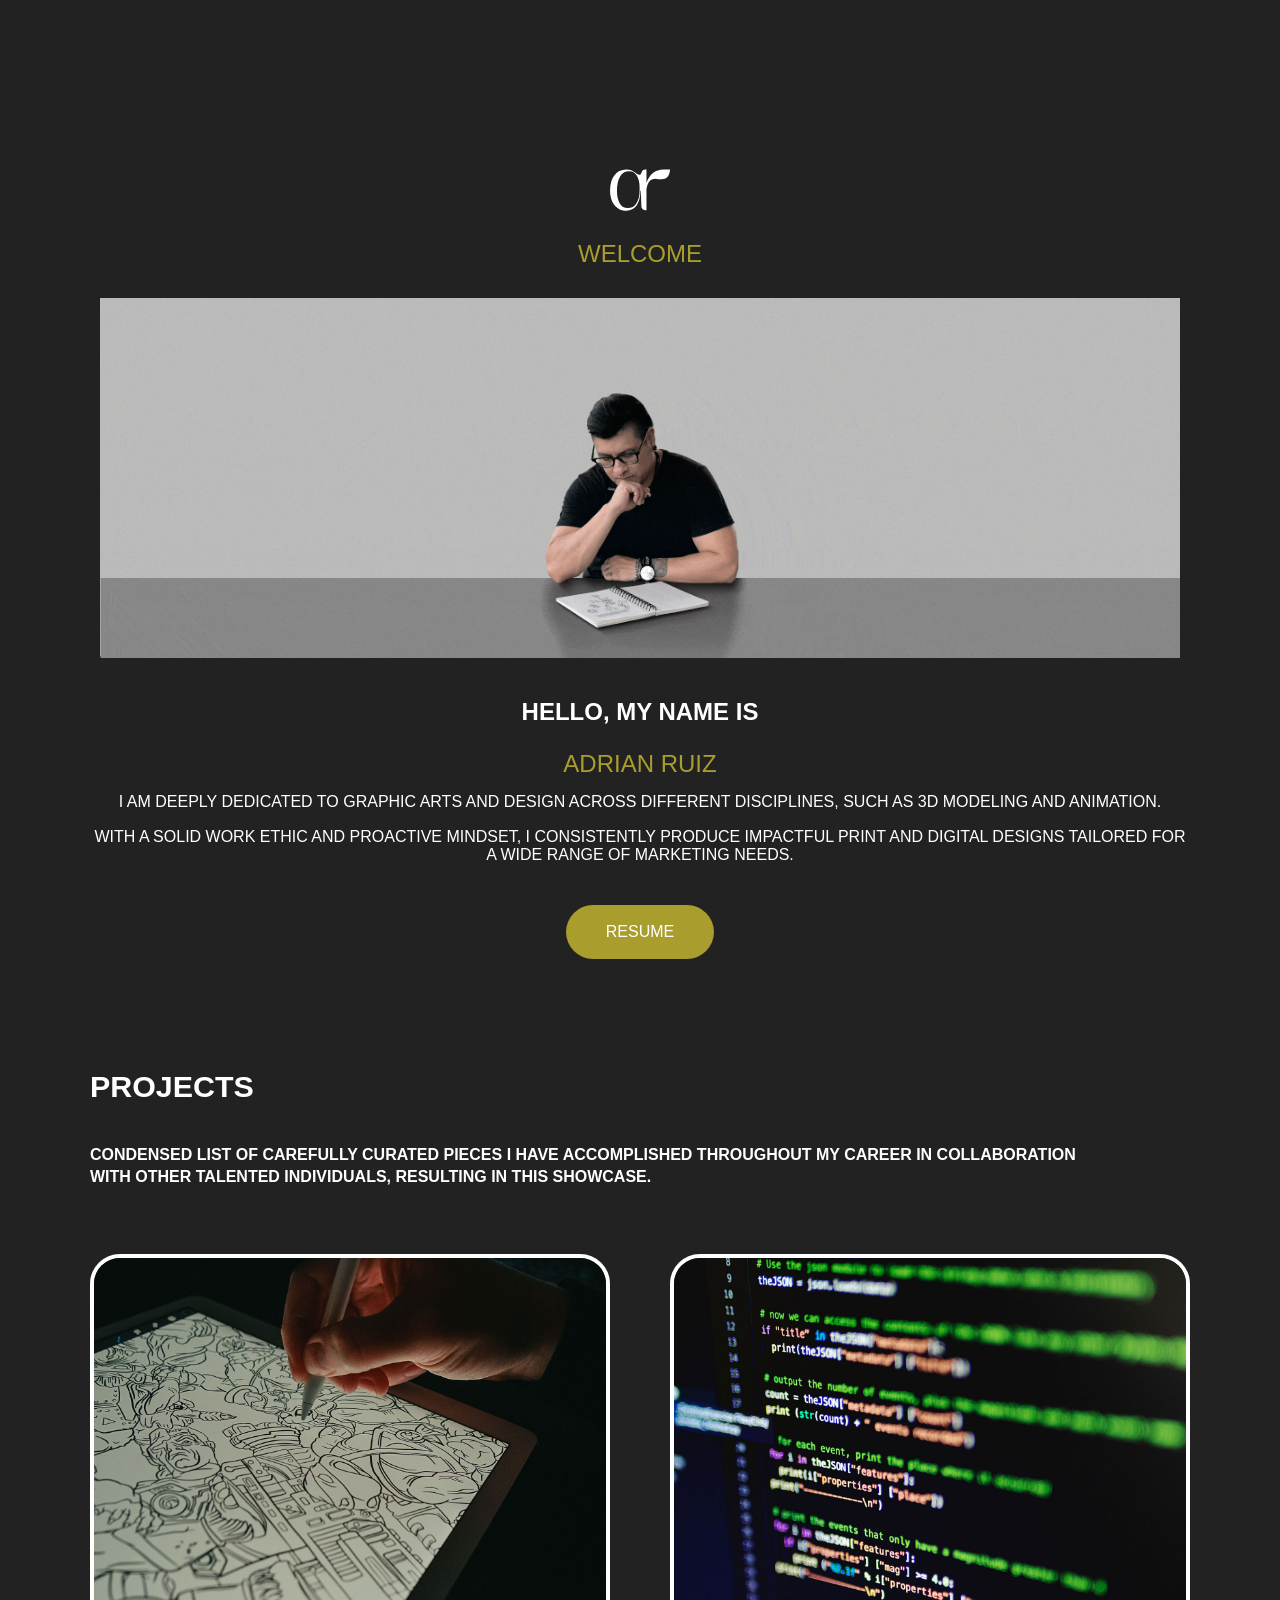
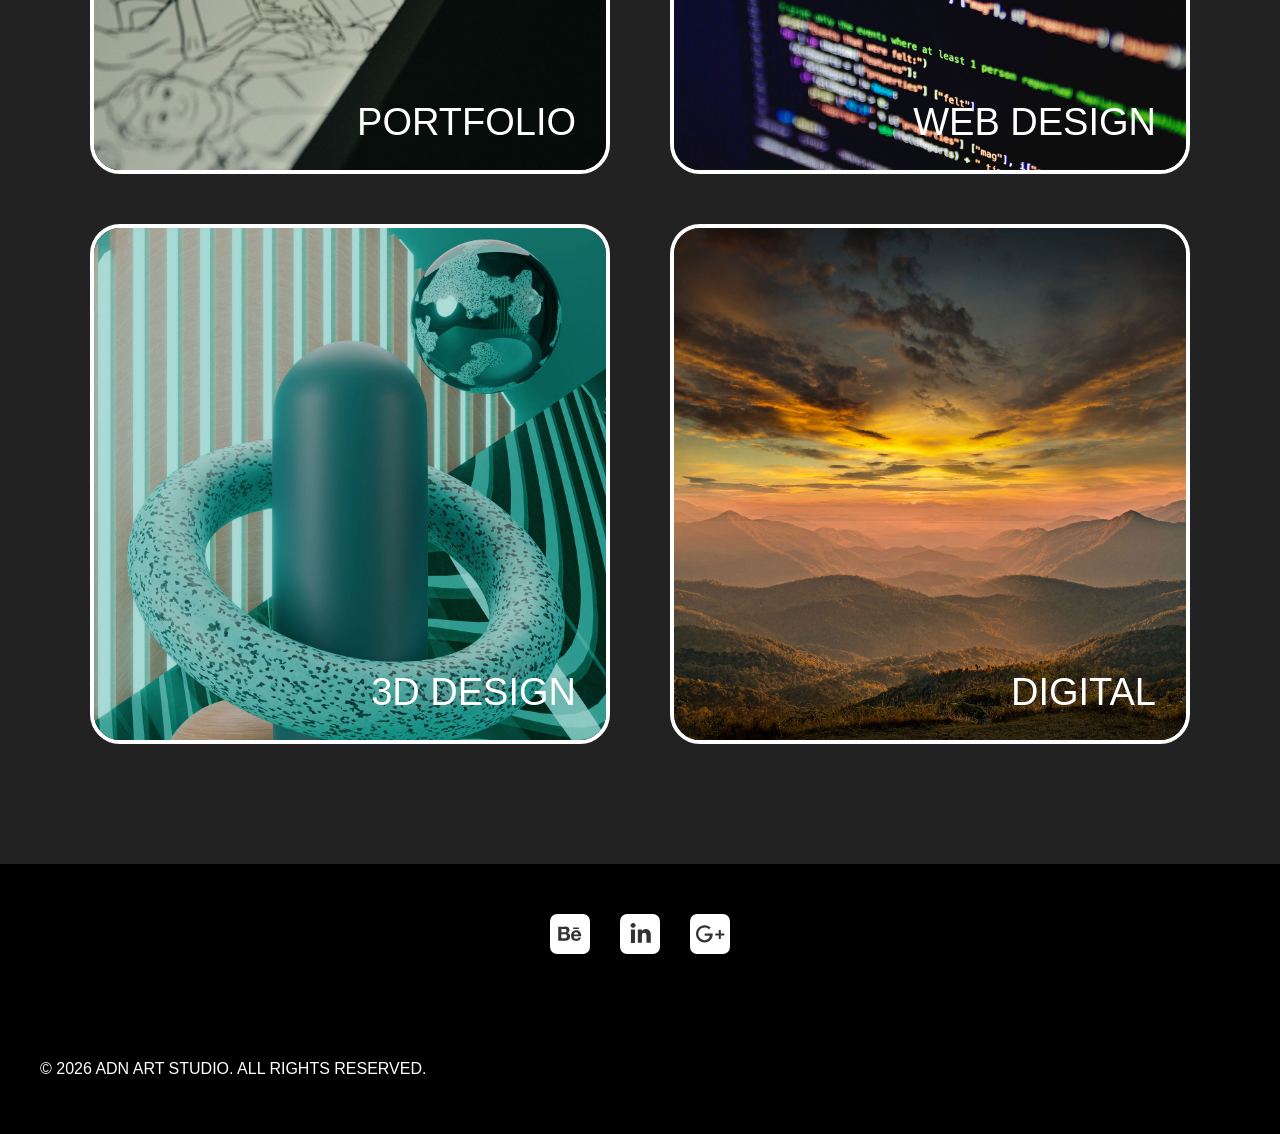
<file: index.html>
<!doctype html>
<html lang="en">
  <head>
    <meta charset="UTF-8" />

    <!-- Important for responsive/mobile design -->
    <meta name="viewport" content="width=device-width, initial-scale=1.0" />

    <title>Adrian Ruiz | Portfolio</title>

    <!-- Google Font similar to the condensed font in your design -->
    <link rel="preconnect" href="https://fonts.googleapis.com" />
    <link rel="preconnect" href="https://fonts.gstatic.com" crossorigin />
    <link
      href="https://fonts.googleapis.com/css2?family=Shanti&display=swap"
      rel="stylesheet"
    />
    <link rel="stylesheet" href="styles/normalize-fwd.css" />
    <link rel="stylesheet" href="styles/style.css" />
  </head>

  <body>
    <header>
        <!-- Add Nav for the sections ie. about, projects and contact -->
    </header>
    <main class="portfolio">
      <!-- HEADER -->
      <header class="header">
        <!-- logo -->
        <div class="logo">
          <img src="images/favicon_ar.svg" alt="ar-logo" />
        </div>

        <h1 class="page-title">Welcome</h1>
      </header>

      <!-- BANNER -->
      <div class="banner">
        <a href="main.html">
          <img
            src="images/header_lowrate.gif"
            alt="Adrian Ruiz graphic designer"
            class="banner-image"
          />
        </a>
      </div>

      <!-- INTRODUCTION -->
      <section class="intro">
        <h2>
          <p>Hello, my name is</p>
          <h1>Adrian Ruiz</h1>
        </h2>

        <p>
          I am deeply dedicated to graphic arts and design across different
          disciplines, such as 3d modeling and animation.
        </p>

        <p>
          With a solid work ethic and proactive mindset, I consistently produce
          impactful print and digital designs tailored for a wide range of
          marketing needs.
        </p>

        <!-- RESUME BUTTON -->
        <a
          href="https://www.figma.com/proto/OcaoHcoF9zqQSETJjRmB6M/Resume_AdnArt_Studio?node-id=3-357&t=wJ37YhifvtZvignE-1"
          class="resume-button"
          target="_blank"
          rel="noopener noreferrer"
        >
          Resume
        </a>
      </section>

      <!-- PROJECTS-->
      <section class="projects">

    <div class="projects-container">

        <h2>PROJECTS</h2>

        <p class="projects-intro">
            Condensed list of carefully curated pieces I have accomplished throughout my career in collaboration with other talented individuals, resulting in this showcase.
        </p>

        <div class="projects-grid">

            <!-- PORTFOLIO -->
            <a href="portfolio.html" class="project-card">
                <img src="images/portfolio.jpg" alt="Portfolio">
                <div class="project-overlay"></div>
                <h3>PORTFOLIO</h3>
            </a>

            <!-- WEB DESIGN -->
            <a href="webdesign.html" class="project-card">
                <img src="images/webdesign.jpg" alt="Web Design">
                <div class="project-overlay"></div>
                <h3>WEB DESIGN</h3>
            </a>

            <!-- 3D DESIGN -->
            <a href="3ddesign.html" class="project-card">
                <img src="images/3ddesign.jpg" alt="3D Design">
                <div class="project-overlay"></div>
                <h3>3D DESIGN</h3>
            </a>

            <!-- DIGITAL -->
            <a href="digital.html" class="project-card">
                <img src="images/digital.jpg" alt="Digital">
                <div class="project-overlay"></div>
                <h3>DIGITAL</h3>
            </a>

        </div>

    </div>

</section>
    </main>


    <!-- SOCIAL MEDIA -->
    <div class="social-media">
      <a
        href="https://www.behance.net/adn-art"
        target="_blank"
        aria-label="Behance"
      >
        <img
          src="images/s_m_be.svg"
          alt="Behance_link"
          class="social-media-behance"
        />
      </a>

      <a
        href="https://www.linkedin.com/in/adrian-art"
        target="_blank"
        aria-label="LinkedIn"
      >
        <img
          src="images/s_m_in.svg"
          alt="LinkedIn_link"
          class="social-media-linkedIn"
        />
      </a>

      <a
        href="mailto:adrian@adnart-studio.ca"
        target="_blank"
        aria-label="direct-mail"
      >
        <img
          src="images/s_m_g.svg"
          alt="direct-mail_link"
          class="social-media-mail"
        />
      </a>
    </div>

    <footer class="footer">
    <p>© 2026 ADN Art Studio. All rights reserved.</p>
</footer>
  </body>
</html>
</file>
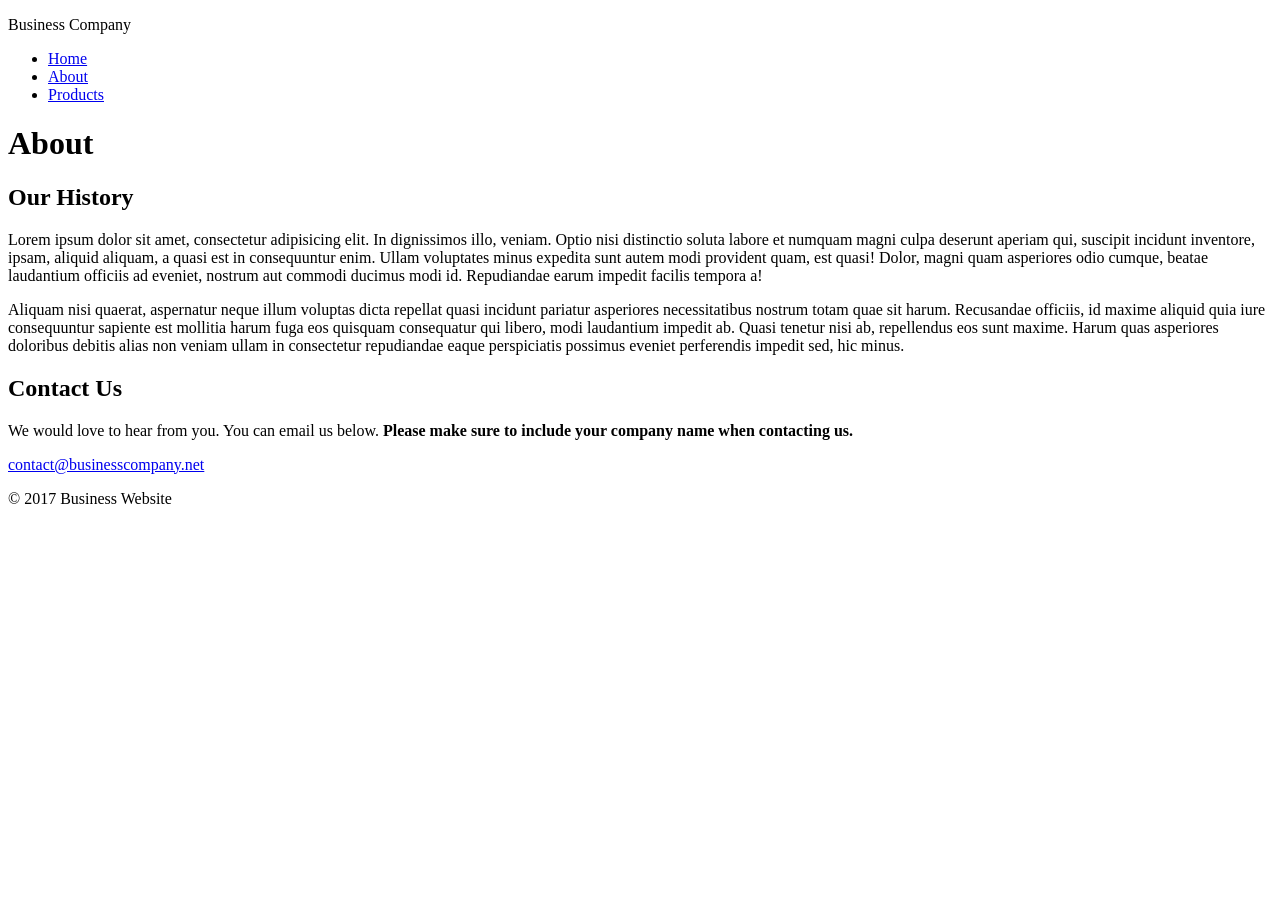
<file: about.html>
<!doctype html>
<html lang="en">
<head>
	<meta charset="utf-8">
	<title>Business Company - About</title>
</head>

<body>
	
	<header>
		<p>Business Company</p>
		<nav>
			<ul>
				<li><a href="index.html">Home</a></li>
				<li><a href="about.html">About</a></li>
				<li><a href="products.html">Products</a></li>
			</ul>
		</nav>
	</header>

	<main>
		<h1>About</h1>

		<section>

			<h2>Our History</h2>

			<p>Lorem ipsum dolor sit amet, consectetur adipisicing elit. In dignissimos illo, veniam. Optio nisi distinctio soluta labore et numquam magni culpa deserunt aperiam qui, suscipit incidunt inventore, ipsam, aliquid aliquam, a quasi est in consequuntur enim. Ullam voluptates minus expedita sunt autem modi provident quam, est quasi! Dolor, magni quam asperiores odio cumque, beatae laudantium officiis ad eveniet, nostrum aut commodi ducimus modi id. Repudiandae earum impedit facilis tempora a!</p>

			<p>Aliquam nisi quaerat, aspernatur neque illum voluptas dicta repellat quasi incidunt pariatur asperiores necessitatibus nostrum totam quae sit harum. Recusandae officiis, id maxime aliquid quia iure consequuntur sapiente est mollitia harum fuga eos quisquam consequatur qui libero, modi laudantium impedit ab. Quasi tenetur nisi ab, repellendus eos sunt maxime. Harum quas asperiores doloribus debitis alias non veniam ullam in consectetur repudiandae eaque perspiciatis possimus eveniet perferendis impedit sed, hic minus.</p>

		</section>

		<section>
			
			<h2>Contact Us</h2>

			<p>We would love to hear from you. You can email us below. <strong>Please make sure to include your company name when contacting us.</strong></p>

			<p><a href="mailto:contact@businesscompany.net">contact@businesscompany.net</a></p>
			
		
		</section>
		
	</main>

	<footer>
		<p>&copy; 2017 Business Website</p>
	</footer>

</body>
</html>
</file>
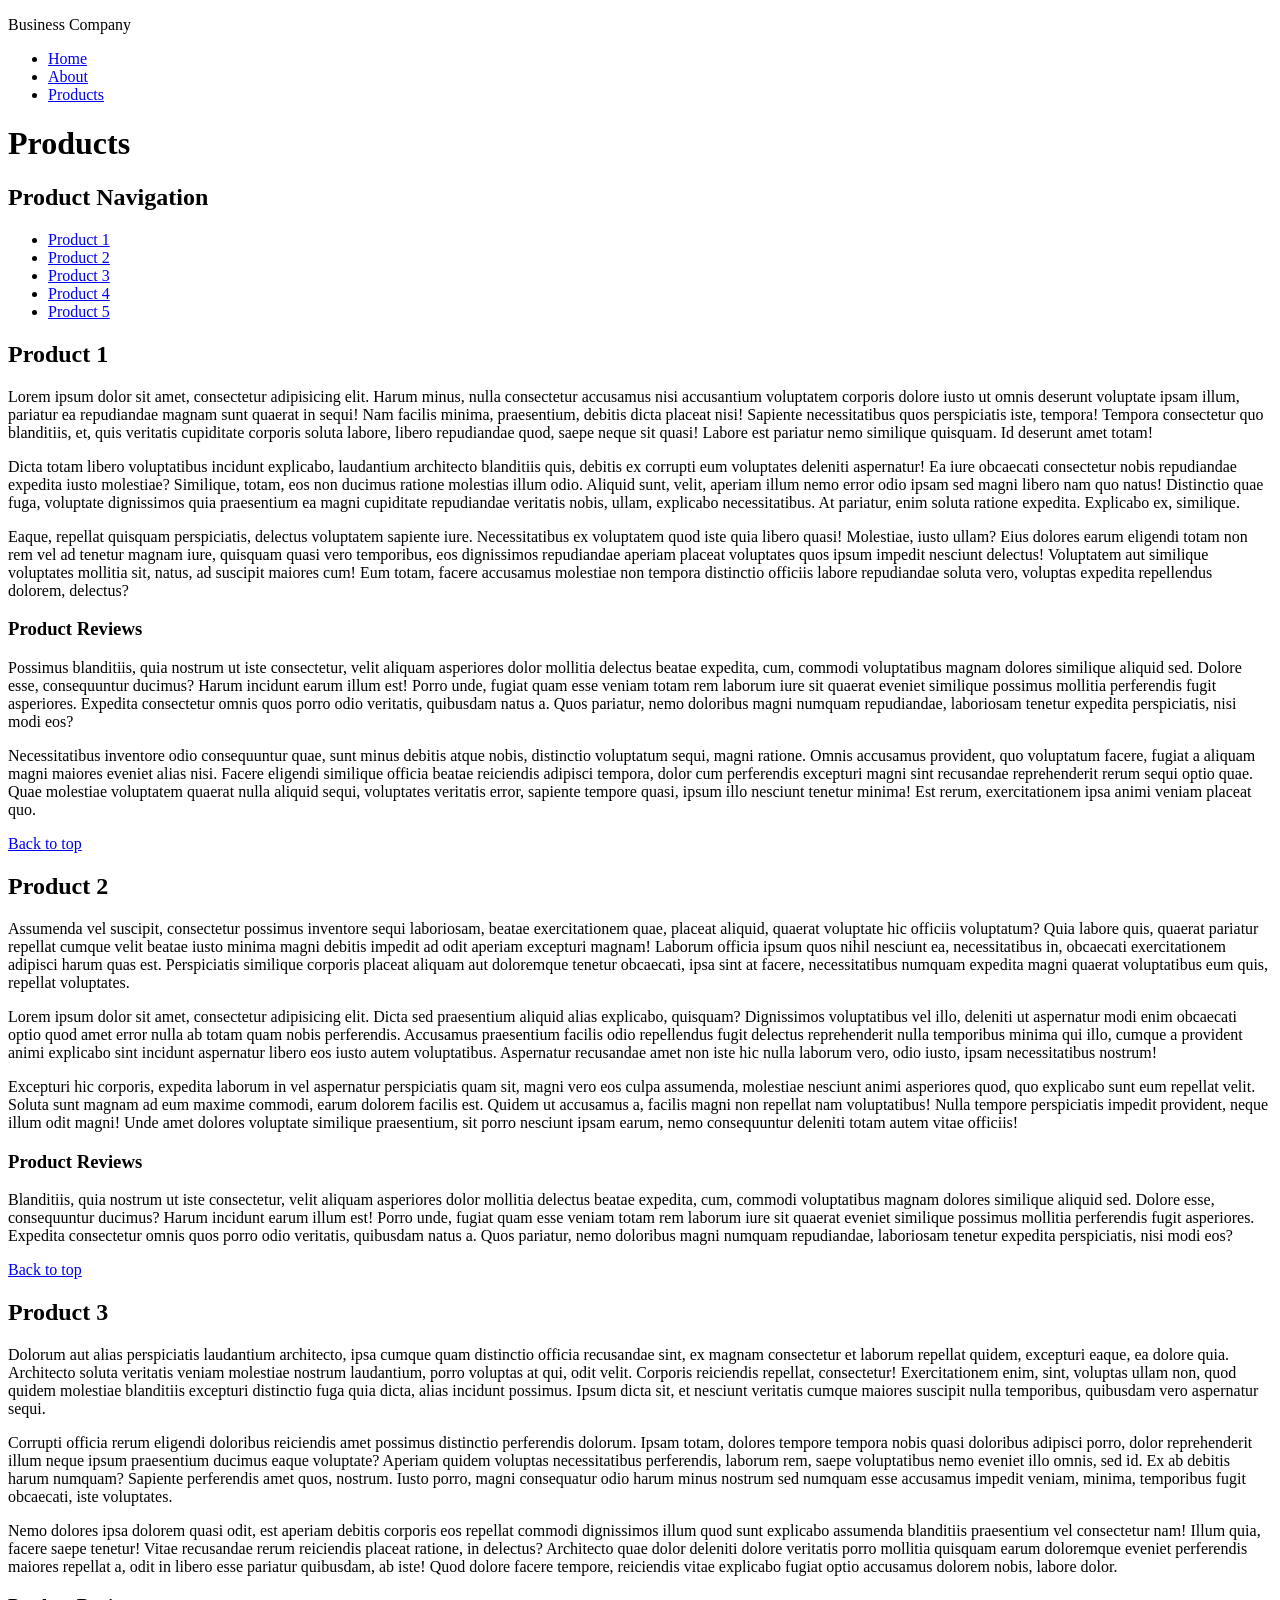
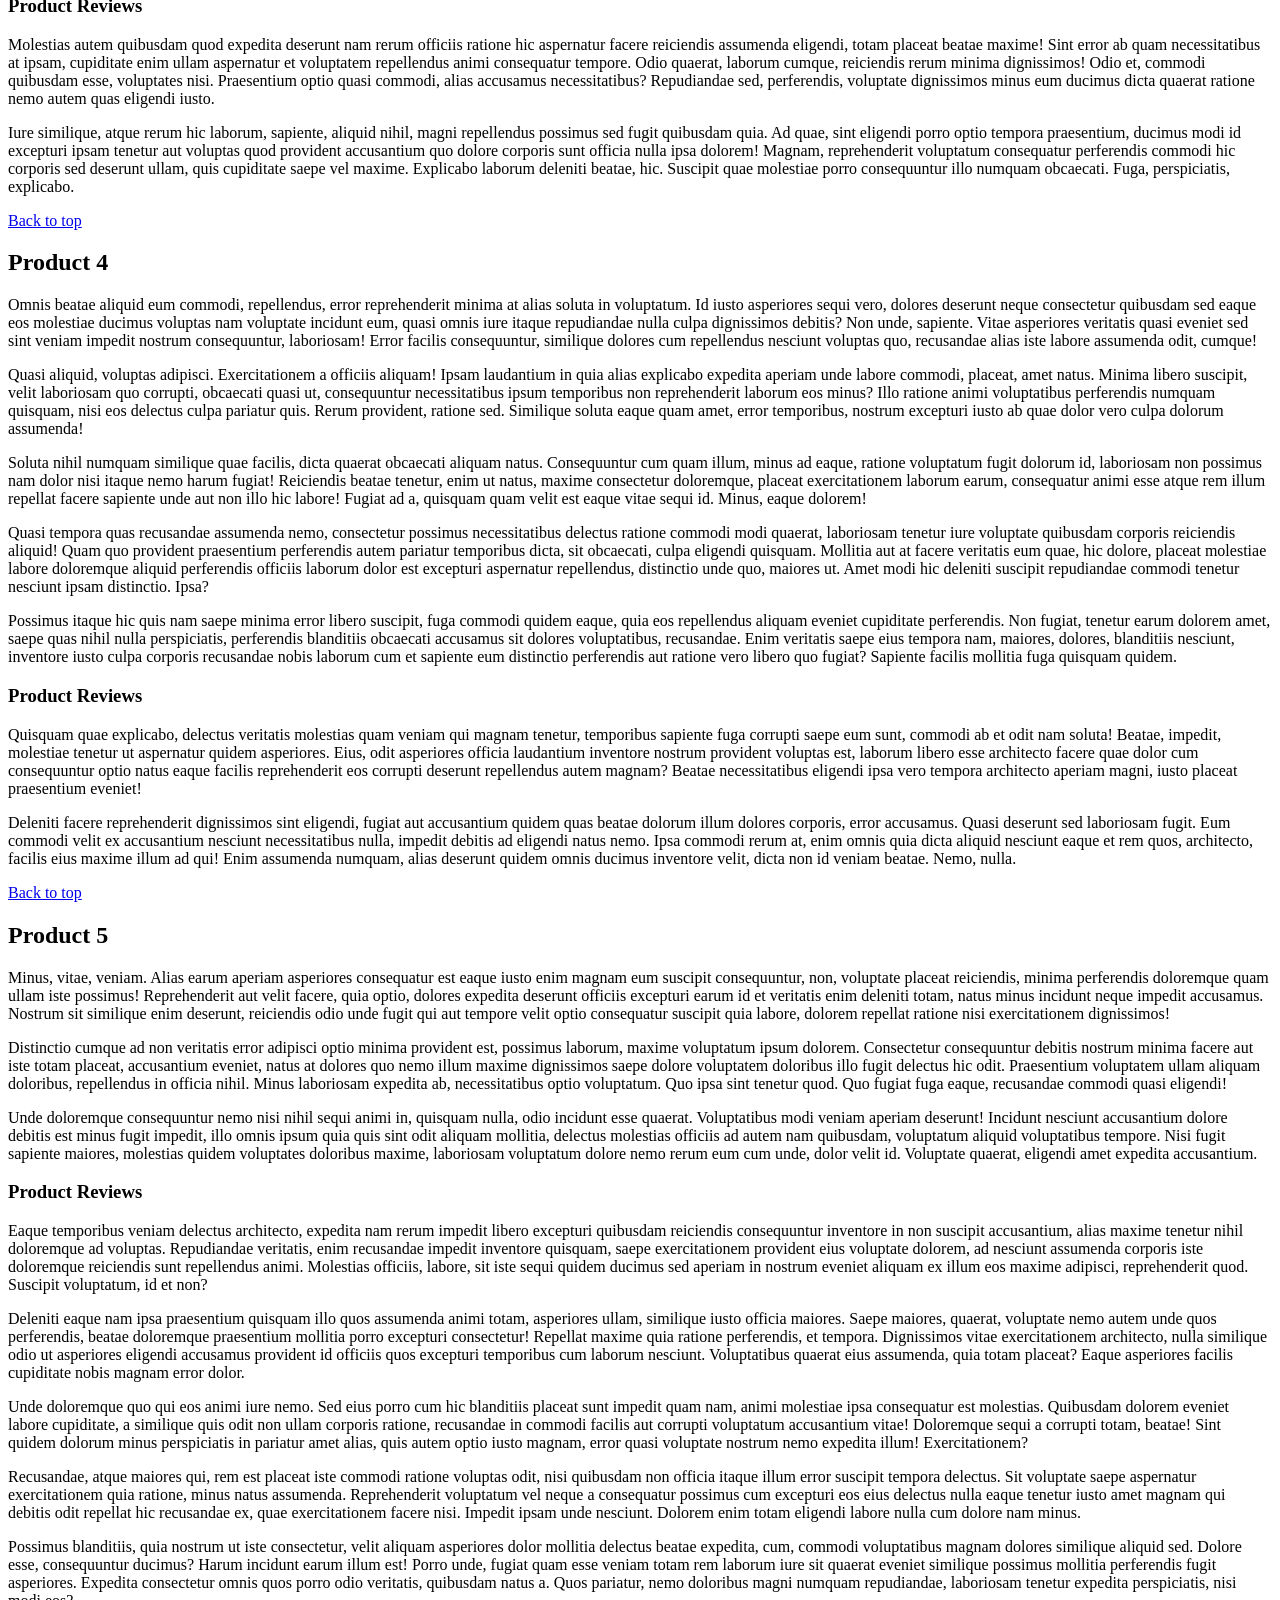
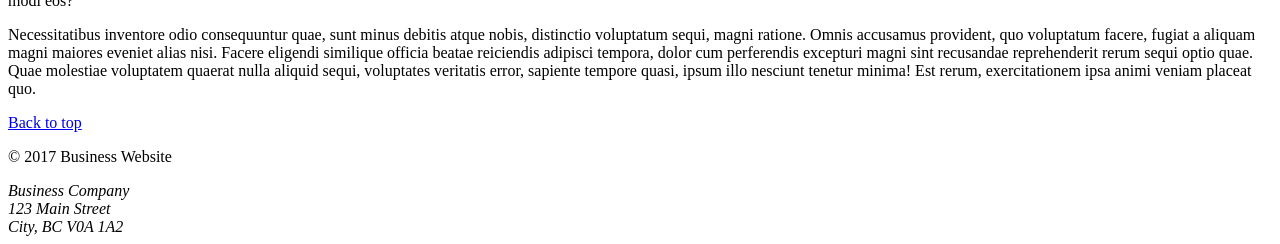
<file: products.html>
<!doctype html>
<html lang="en">
<head>
	<meta charset="utf-8">
	<title>Business Company - Products</title>
</head>

<body id="top">
	
	<header>
		<p>Business Company</p>
		<nav>
			<ul>
				<li><a href="index.html">Home</a></li>
				<li><a href="about.html">About</a></li>
				<li><a href="products.html">Products</a></li>
			</ul>
		</nav>
	</header>

	<main>
		<h1>Products</h1>

		<nav>

			<h2>Product Navigation</h2>

			<ul>
				<li><a href="#product-1">Product 1</a></li>
				<li><a href="#product-2">Product 2</a></li>
				<li><a href="#product-3">Product 3</a></li>
				<li><a href="#product-4">Product 4</a></li>
				<li><a href="#product-5">Product 5</a></li>
			</ul>

		</nav>

		<section>

			<h2 id="product-1">Product 1</h2>

			<p>Lorem ipsum dolor sit amet, consectetur adipisicing elit. Harum minus, nulla consectetur accusamus nisi accusantium voluptatem corporis dolore iusto ut omnis deserunt voluptate ipsam illum, pariatur ea repudiandae magnam sunt quaerat in sequi! Nam facilis minima, praesentium, debitis dicta placeat nisi! Sapiente necessitatibus quos perspiciatis iste, tempora! Tempora consectetur quo blanditiis, et, quis veritatis cupiditate corporis soluta labore, libero repudiandae quod, saepe neque sit quasi! Labore est pariatur nemo similique quisquam. Id deserunt amet totam!</p>

			<p>Dicta totam libero voluptatibus incidunt explicabo, laudantium architecto blanditiis quis, debitis ex corrupti eum voluptates deleniti aspernatur! Ea iure obcaecati consectetur nobis repudiandae expedita iusto molestiae? Similique, totam, eos non ducimus ratione molestias illum odio. Aliquid sunt, velit, aperiam illum nemo error odio ipsam sed magni libero nam quo natus! Distinctio quae fuga, voluptate dignissimos quia praesentium ea magni cupiditate repudiandae veritatis nobis, ullam, explicabo necessitatibus. At pariatur, enim soluta ratione expedita. Explicabo ex, similique.</p>

			<p>Eaque, repellat quisquam perspiciatis, delectus voluptatem sapiente iure. Necessitatibus ex voluptatem quod iste quia libero quasi! Molestiae, iusto ullam? Eius dolores earum eligendi totam non rem vel ad tenetur magnam iure, quisquam quasi vero temporibus, eos dignissimos repudiandae aperiam placeat voluptates quos ipsum impedit nesciunt delectus! Voluptatem aut similique voluptates mollitia sit, natus, ad suscipit maiores cum! Eum totam, facere accusamus molestiae non tempora distinctio officiis labore repudiandae soluta vero, voluptas expedita repellendus dolorem, delectus?</p>

			<h3>Product Reviews</h3>

			<p>Possimus blanditiis, quia nostrum ut iste consectetur, velit aliquam asperiores dolor mollitia delectus beatae expedita, cum, commodi voluptatibus magnam dolores similique aliquid sed. Dolore esse, consequuntur ducimus? Harum incidunt earum illum est! Porro unde, fugiat quam esse veniam totam rem laborum iure sit quaerat eveniet similique possimus mollitia perferendis fugit asperiores. Expedita consectetur omnis quos porro odio veritatis, quibusdam natus a. Quos pariatur, nemo doloribus magni numquam repudiandae, laboriosam tenetur expedita perspiciatis, nisi modi eos?</p>

			<p>Necessitatibus inventore odio consequuntur quae, sunt minus debitis atque nobis, distinctio voluptatum sequi, magni ratione. Omnis accusamus provident, quo voluptatum facere, fugiat a aliquam magni maiores eveniet alias nisi. Facere eligendi similique officia beatae reiciendis adipisci tempora, dolor cum perferendis excepturi magni sint recusandae reprehenderit rerum sequi optio quae. Quae molestiae voluptatem quaerat nulla aliquid sequi, voluptates veritatis error, sapiente tempore quasi, ipsum illo nesciunt tenetur minima! Est rerum, exercitationem ipsa animi veniam placeat quo.</p>

			<a href="#top">Back to top</a>

		</section>

		<section>

			<h2 id="product-2">Product 2</h2>

			<p>Assumenda vel suscipit, consectetur possimus inventore sequi laboriosam, beatae exercitationem quae, placeat aliquid, quaerat voluptate hic officiis voluptatum? Quia labore quis, quaerat pariatur repellat cumque velit beatae iusto minima magni debitis impedit ad odit aperiam excepturi magnam! Laborum officia ipsum quos nihil nesciunt ea, necessitatibus in, obcaecati exercitationem adipisci harum quas est. Perspiciatis similique corporis placeat aliquam aut doloremque tenetur obcaecati, ipsa sint at facere, necessitatibus numquam expedita magni quaerat voluptatibus eum quis, repellat voluptates.</p>

			<p>Lorem ipsum dolor sit amet, consectetur adipisicing elit. Dicta sed praesentium aliquid alias explicabo, quisquam? Dignissimos voluptatibus vel illo, deleniti ut aspernatur modi enim obcaecati optio quod amet error nulla ab totam quam nobis perferendis. Accusamus praesentium facilis odio repellendus fugit delectus reprehenderit nulla temporibus minima qui illo, cumque a provident animi explicabo sint incidunt aspernatur libero eos iusto autem voluptatibus. Aspernatur recusandae amet non iste hic nulla laborum vero, odio iusto, ipsam necessitatibus nostrum!</p>

			<p>Excepturi hic corporis, expedita laborum in vel aspernatur perspiciatis quam sit, magni vero eos culpa assumenda, molestiae nesciunt animi asperiores quod, quo explicabo sunt eum repellat velit. Soluta sunt magnam ad eum maxime commodi, earum dolorem facilis est. Quidem ut accusamus a, facilis magni non repellat nam voluptatibus! Nulla tempore perspiciatis impedit provident, neque illum odit magni! Unde amet dolores voluptate similique praesentium, sit porro nesciunt ipsam earum, nemo consequuntur deleniti totam autem vitae officiis!</p>

			<h3>Product Reviews</h3>
			<p>Blanditiis, quia nostrum ut iste consectetur, velit aliquam asperiores dolor mollitia delectus beatae expedita, cum, commodi voluptatibus magnam dolores similique aliquid sed. Dolore esse, consequuntur ducimus? Harum incidunt earum illum est! Porro unde, fugiat quam esse veniam totam rem laborum iure sit quaerat eveniet similique possimus mollitia perferendis fugit asperiores. Expedita consectetur omnis quos porro odio veritatis, quibusdam natus a. Quos pariatur, nemo doloribus magni numquam repudiandae, laboriosam tenetur expedita perspiciatis, nisi modi eos?</p>

			<a href="#top">Back to top</a>

		</section>

		<section>

			<h2 id="product-3">Product 3</h2>

			<p>Dolorum aut alias perspiciatis laudantium architecto, ipsa cumque quam distinctio officia recusandae sint, ex magnam consectetur et laborum repellat quidem, excepturi eaque, ea dolore quia. Architecto soluta veritatis veniam molestiae nostrum laudantium, porro voluptas at qui, odit velit. Corporis reiciendis repellat, consectetur! Exercitationem enim, sint, voluptas ullam non, quod quidem molestiae blanditiis excepturi distinctio fuga quia dicta, alias incidunt possimus. Ipsum dicta sit, et nesciunt veritatis cumque maiores suscipit nulla temporibus, quibusdam vero aspernatur sequi.</p>

			<p>Corrupti officia rerum eligendi doloribus reiciendis amet possimus distinctio perferendis dolorum. Ipsam totam, dolores tempore tempora nobis quasi doloribus adipisci porro, dolor reprehenderit illum neque ipsum praesentium ducimus eaque voluptate? Aperiam quidem voluptas necessitatibus perferendis, laborum rem, saepe voluptatibus nemo eveniet illo omnis, sed id. Ex ab debitis harum numquam? Sapiente perferendis amet quos, nostrum. Iusto porro, magni consequatur odio harum minus nostrum sed numquam esse accusamus impedit veniam, minima, temporibus fugit obcaecati, iste voluptates.</p>

			<p>Nemo dolores ipsa dolorem quasi odit, est aperiam debitis corporis eos repellat commodi dignissimos illum quod sunt explicabo assumenda blanditiis praesentium vel consectetur nam! Illum quia, facere saepe tenetur! Vitae recusandae rerum reiciendis placeat ratione, in delectus? Architecto quae dolor deleniti dolore veritatis porro mollitia quisquam earum doloremque eveniet perferendis maiores repellat a, odit in libero esse pariatur quibusdam, ab iste! Quod dolore facere tempore, reiciendis vitae explicabo fugiat optio accusamus dolorem nobis, labore dolor.</p>

			<h3>Product Reviews</h3>

			<p>Molestias autem quibusdam quod expedita deserunt nam rerum officiis ratione hic aspernatur facere reiciendis assumenda eligendi, totam placeat beatae maxime! Sint error ab quam necessitatibus at ipsam, cupiditate enim ullam aspernatur et voluptatem repellendus animi consequatur tempore. Odio quaerat, laborum cumque, reiciendis rerum minima dignissimos! Odio et, commodi quibusdam esse, voluptates nisi. Praesentium optio quasi commodi, alias accusamus necessitatibus? Repudiandae sed, perferendis, voluptate dignissimos minus eum ducimus dicta quaerat ratione nemo autem quas eligendi iusto.</p>

			<p>Iure similique, atque rerum hic laborum, sapiente, aliquid nihil, magni repellendus possimus sed fugit quibusdam quia. Ad quae, sint eligendi porro optio tempora praesentium, ducimus modi id excepturi ipsam tenetur aut voluptas quod provident accusantium quo dolore corporis sunt officia nulla ipsa dolorem! Magnam, reprehenderit voluptatum consequatur perferendis commodi hic corporis sed deserunt ullam, quis cupiditate saepe vel maxime. Explicabo laborum deleniti beatae, hic. Suscipit quae molestiae porro consequuntur illo numquam obcaecati. Fuga, perspiciatis, explicabo.</p>

			<a href="#top">Back to top</a>

		</section>

		<section>

			<h2 id="product-4">Product 4</h2>

			<p>Omnis beatae aliquid eum commodi, repellendus, error reprehenderit minima at alias soluta in voluptatum. Id iusto asperiores sequi vero, dolores deserunt neque consectetur quibusdam sed eaque eos molestiae ducimus voluptas nam voluptate incidunt eum, quasi omnis iure itaque repudiandae nulla culpa dignissimos debitis? Non unde, sapiente. Vitae asperiores veritatis quasi eveniet sed sint veniam impedit nostrum consequuntur, laboriosam! Error facilis consequuntur, similique dolores cum repellendus nesciunt voluptas quo, recusandae alias iste labore assumenda odit, cumque!</p>

			<p>Quasi aliquid, voluptas adipisci. Exercitationem a officiis aliquam! Ipsam laudantium in quia alias explicabo expedita aperiam unde labore commodi, placeat, amet natus. Minima libero suscipit, velit laboriosam quo corrupti, obcaecati quasi ut, consequuntur necessitatibus ipsum temporibus non reprehenderit laborum eos minus? Illo ratione animi voluptatibus perferendis numquam quisquam, nisi eos delectus culpa pariatur quis. Rerum provident, ratione sed. Similique soluta eaque quam amet, error temporibus, nostrum excepturi iusto ab quae dolor vero culpa dolorum assumenda!</p>

			<p>Soluta nihil numquam similique quae facilis, dicta quaerat obcaecati aliquam natus. Consequuntur cum quam illum, minus ad eaque, ratione voluptatum fugit dolorum id, laboriosam non possimus nam dolor nisi itaque nemo harum fugiat! Reiciendis beatae tenetur, enim ut natus, maxime consectetur doloremque, placeat exercitationem laborum earum, consequatur animi esse atque rem illum repellat facere sapiente unde aut non illo hic labore! Fugiat ad a, quisquam quam velit est eaque vitae sequi id. Minus, eaque dolorem!</p>

			<p>Quasi tempora quas recusandae assumenda nemo, consectetur possimus necessitatibus delectus ratione commodi modi quaerat, laboriosam tenetur iure voluptate quibusdam corporis reiciendis aliquid! Quam quo provident praesentium perferendis autem pariatur temporibus dicta, sit obcaecati, culpa eligendi quisquam. Mollitia aut at facere veritatis eum quae, hic dolore, placeat molestiae labore doloremque aliquid perferendis officiis laborum dolor est excepturi aspernatur repellendus, distinctio unde quo, maiores ut. Amet modi hic deleniti suscipit repudiandae commodi tenetur nesciunt ipsam distinctio. Ipsa?</p>

			<p>Possimus itaque hic quis nam saepe minima error libero suscipit, fuga commodi quidem eaque, quia eos repellendus aliquam eveniet cupiditate perferendis. Non fugiat, tenetur earum dolorem amet, saepe quas nihil nulla perspiciatis, perferendis blanditiis obcaecati accusamus sit dolores voluptatibus, recusandae. Enim veritatis saepe eius tempora nam, maiores, dolores, blanditiis nesciunt, inventore iusto culpa corporis recusandae nobis laborum cum et sapiente eum distinctio perferendis aut ratione vero libero quo fugiat? Sapiente facilis mollitia fuga quisquam quidem.</p>
			
			<h3>Product Reviews</h3>

			<p>Quisquam quae explicabo, delectus veritatis molestias quam veniam qui magnam tenetur, temporibus sapiente fuga corrupti saepe eum sunt, commodi ab et odit nam soluta! Beatae, impedit, molestiae tenetur ut aspernatur quidem asperiores. Eius, odit asperiores officia laudantium inventore nostrum provident voluptas est, laborum libero esse architecto facere quae dolor cum consequuntur optio natus eaque facilis reprehenderit eos corrupti deserunt repellendus autem magnam? Beatae necessitatibus eligendi ipsa vero tempora architecto aperiam magni, iusto placeat praesentium eveniet!</p>

			<p>Deleniti facere reprehenderit dignissimos sint eligendi, fugiat aut accusantium quidem quas beatae dolorum illum dolores corporis, error accusamus. Quasi deserunt sed laboriosam fugit. Eum commodi velit ex accusantium nesciunt necessitatibus nulla, impedit debitis ad eligendi natus nemo. Ipsa commodi rerum at, enim omnis quia dicta aliquid nesciunt eaque et rem quos, architecto, facilis eius maxime illum ad qui! Enim assumenda numquam, alias deserunt quidem omnis ducimus inventore velit, dicta non id veniam beatae. Nemo, nulla.</p>

			<a href="#top">Back to top</a>

		</section>

		<section>

			<h2 id="product-5">Product 5</h2>

			<p>Minus, vitae, veniam. Alias earum aperiam asperiores consequatur est eaque iusto enim magnam eum suscipit consequuntur, non, voluptate placeat reiciendis, minima perferendis doloremque quam ullam iste possimus! Reprehenderit aut velit facere, quia optio, dolores expedita deserunt officiis excepturi earum id et veritatis enim deleniti totam, natus minus incidunt neque impedit accusamus. Nostrum sit similique enim deserunt, reiciendis odio unde fugit qui aut tempore velit optio consequatur suscipit quia labore, dolorem repellat ratione nisi exercitationem dignissimos!</p>

			<p>Distinctio cumque ad non veritatis error adipisci optio minima provident est, possimus laborum, maxime voluptatum ipsum dolorem. Consectetur consequuntur debitis nostrum minima facere aut iste totam placeat, accusantium eveniet, natus at dolores quo nemo illum maxime dignissimos saepe dolore voluptatem doloribus illo fugit delectus hic odit. Praesentium voluptatem ullam aliquam doloribus, repellendus in officia nihil. Minus laboriosam expedita ab, necessitatibus optio voluptatum. Quo ipsa sint tenetur quod. Quo fugiat fuga eaque, recusandae commodi quasi eligendi!</p>

			<p>Unde doloremque consequuntur nemo nisi nihil sequi animi in, quisquam nulla, odio incidunt esse quaerat. Voluptatibus modi veniam aperiam deserunt! Incidunt nesciunt accusantium dolore debitis est minus fugit impedit, illo omnis ipsum quia quis sint odit aliquam mollitia, delectus molestias officiis ad autem nam quibusdam, voluptatum aliquid voluptatibus tempore. Nisi fugit sapiente maiores, molestias quidem voluptates doloribus maxime, laboriosam voluptatum dolore nemo rerum eum cum unde, dolor velit id. Voluptate quaerat, eligendi amet expedita accusantium.</p>

			<h3>Product Reviews</h3>

			<p>Eaque temporibus veniam delectus architecto, expedita nam rerum impedit libero excepturi quibusdam reiciendis consequuntur inventore in non suscipit accusantium, alias maxime tenetur nihil doloremque ad voluptas. Repudiandae veritatis, enim recusandae impedit inventore quisquam, saepe exercitationem provident eius voluptate dolorem, ad nesciunt assumenda corporis iste doloremque reiciendis sunt repellendus animi. Molestias officiis, labore, sit iste sequi quidem ducimus sed aperiam in nostrum eveniet aliquam ex illum eos maxime adipisci, reprehenderit quod. Suscipit voluptatum, id et non?</p>

			<p>Deleniti eaque nam ipsa praesentium quisquam illo quos assumenda animi totam, asperiores ullam, similique iusto officia maiores. Saepe maiores, quaerat, voluptate nemo autem unde quos perferendis, beatae doloremque praesentium mollitia porro excepturi consectetur! Repellat maxime quia ratione perferendis, et tempora. Dignissimos vitae exercitationem architecto, nulla similique odio ut asperiores eligendi accusamus provident id officiis quos excepturi temporibus cum laborum nesciunt. Voluptatibus quaerat eius assumenda, quia totam placeat? Eaque asperiores facilis cupiditate nobis magnam error dolor.</p>

			<p>Unde doloremque quo qui eos animi iure nemo. Sed eius porro cum hic blanditiis placeat sunt impedit quam nam, animi molestiae ipsa consequatur est molestias. Quibusdam dolorem eveniet labore cupiditate, a similique quis odit non ullam corporis ratione, recusandae in commodi facilis aut corrupti voluptatum accusantium vitae! Doloremque sequi a corrupti totam, beatae! Sint quidem dolorum minus perspiciatis in pariatur amet alias, quis autem optio iusto magnam, error quasi voluptate nostrum nemo expedita illum! Exercitationem?</p>

			<p>Recusandae, atque maiores qui, rem est placeat iste commodi ratione voluptas odit, nisi quibusdam non officia itaque illum error suscipit tempora delectus. Sit voluptate saepe aspernatur exercitationem quia ratione, minus natus assumenda. Reprehenderit voluptatum vel neque a consequatur possimus cum excepturi eos eius delectus nulla eaque tenetur iusto amet magnam qui debitis odit repellat hic recusandae ex, quae exercitationem facere nisi. Impedit ipsam unde nesciunt. Dolorem enim totam eligendi labore nulla cum dolore nam minus.</p>

			<p>Possimus blanditiis, quia nostrum ut iste consectetur, velit aliquam asperiores dolor mollitia delectus beatae expedita, cum, commodi voluptatibus magnam dolores similique aliquid sed. Dolore esse, consequuntur ducimus? Harum incidunt earum illum est! Porro unde, fugiat quam esse veniam totam rem laborum iure sit quaerat eveniet similique possimus mollitia perferendis fugit asperiores. Expedita consectetur omnis quos porro odio veritatis, quibusdam natus a. Quos pariatur, nemo doloribus magni numquam repudiandae, laboriosam tenetur expedita perspiciatis, nisi modi eos?</p>

			<p>Necessitatibus inventore odio consequuntur quae, sunt minus debitis atque nobis, distinctio voluptatum sequi, magni ratione. Omnis accusamus provident, quo voluptatum facere, fugiat a aliquam magni maiores eveniet alias nisi. Facere eligendi similique officia beatae reiciendis adipisci tempora, dolor cum perferendis excepturi magni sint recusandae reprehenderit rerum sequi optio quae. Quae molestiae voluptatem quaerat nulla aliquid sequi, voluptates veritatis error, sapiente tempore quasi, ipsum illo nesciunt tenetur minima! Est rerum, exercitationem ipsa animi veniam placeat quo.</p>
			
			<a href="#top">Back to top</a>

		</section>
		
	</main>

	<footer>
		<p>&copy; 2017 Business Website</p>
		<address>
			Business Company<br>
			123 Main Street<br>
			City, BC V0A 1A2<br>
		</address>
	</footer>

</body>
</html>
</file>
<file: styles/style.css>
body {
  margin: 0;
  background-color: #222222;
  color: white;
  font-family: "Titillium Web", sans-serif;
  font-weight: 400;
  font-style: normal;
  text-transform: uppercase;
}

/* Header */

header {
  text-align: center;
  padding-top: 80px;
}

.logo {
  width: 60px;
  height: auto;
  display: block;
  margin: 0 auto;
}

h1 {
  font-family: "Titillium Web", sans-serif;
  font-weight: 400;
  font-style: normal;
  text-transform: uppercase;

  color: #a99d2d;
  font-size: 1.5em;
  text-transform: uppercase;
}

/* Main image */

.banner {
  width: 95%;
  max-width: 1080px;
  margin: 30px auto;
}

.banner img {
  display: block;
  width: 100%;
  height: auto;
}

/* About section */

.intro {
  text-align: center;
  width: 90%;
  max-width: 1100px;
  margin: 40px auto;
}

.about h2 {
  font-family: "Titillium Web", sans-serif;
  font-weight: 400;
  font-style: normal;
  text-transform: uppercase;
  color: #cccccc;
  font-size: 1.5em;
}

.about h3 {
  color: #a99d2d;
  font-size: 1.5em;
}

.about p {
  color: #cccccc;

  font-size: 1.5em;
  line-height: 1.5em;
}

/* Social Media section */

.social-media {
  display: flex;
  justify-content: center;
  gap: 20px;
  margin-top: 20px;
}

.social-media-behance {
  display: block;
  width: 40px;
  height: 40px;
  object-fit: contain;
}

.social-media-linkedIn {
  display: block;
  width: 40px;
  height: 40px;
  object-fit: contain;
}

.social-media-mail {
  display: block;
  width: 40px;
  height: 40px;
  object-fit: contain;
}

/* Resume button */

.resume-button {
  display: block;
  width: fit-content;
  margin: 40px auto;

  padding: 18px 40px;

  background-color: #a99d2d;
  color: white;

  text-decoration: none;

  border-radius: 30px;
}

.resume-button:hover {
  background-color: #a99d2d;
}

/* =========================
   PROJECTS SECTION
========================= */

.projects {
    padding: 70px 20px 100px;
}

.projects-container {
    max-width: 1100px;
    margin: 0 auto;
}

/* PROJECTS TITLE */

.projects h2 {
    color: white;
    font-size: 1.9rem;
    font-weight: 700;
    margin: 0 0 40px;
}

/* INTRO TEXT */

.projects-intro {
    
    color: white;
    font-size: 1rem;
    font-weight: 600;
    line-height: 1.4;
    max-width: 1000px;
    margin-bottom: 65px;
}


/* =========================
   PROJECT GRID
========================= */

.projects-grid {
    display: grid;
    grid-template-columns: repeat(2, 1fr);
    gap: 50px 60px;
}

h1 {
    font-family: "Titillium Web", sans-serif;
    font-weight: 400;
    font-style: normal;
}

/* =========================
   PROJECT CARD
========================= */

.project-card {
    position: relative;
    display: block;
    aspect-ratio: 1 / 1;
    overflow: hidden;

    border: 4px solid white;
    border-radius: 30px;

    text-decoration: none;
}


/* PROJECT IMAGE */

.project-card img {
    width: 100%;
    height: 100%;
    object-fit: cover;
    display: block;

    transition: transform 0.4s ease;
}


/* =========================
   GOLD HOVER OVERLAY
========================= */

.project-overlay {
    position: absolute;
    inset: 0;

    background-color: #a99d2d;

    /* transparency */
    opacity: 0;

    transition: opacity 0.35s ease;

    z-index: 1;
}


/* When mouse goes over the thumbnail */

.project-card:hover .project-overlay {
    opacity: 0.65;
}


/* Optional subtle image zoom */

.project-card:hover img {
    transform: scale(1.04);
}


/* =========================
   PROJECT TITLE
========================= */

.project-card h3 {
    position: absolute;

    right: 30px;
    bottom: 25px;

    margin: 0;

    color: white;
    font-size: 38px;
    font-weight: 400;

    z-index: 2;
}

.project-card:hover .project-overlay {
    opacity: 0.65;
}

.social-media {
    background-color: black;

    /* Space above and below the icons */
    padding: 50px 20px;

    /* Center the icons */
    display: flex;
    justify-content: center;
    align-items: center;
    gap: 30px;

    width: 100%;
    box-sizing: border-box;
}

.footer {
   width: 100%;
    background-color: black;
    color: white;
    padding: 40px 40px;
    box-sizing: border-box;
}

/* =========================
   MOBILE
========================= */

@media (max-width: 600px) {
  header {
    padding-top: 40px;
  }

  .logo {
    width: 60px;
  }

  h1 {
    font-size: 1.5em;
    text-transform: uppercase;
  }

  .banner {
    width: 100%;
  }

  .about {
    width: 88%;
    margin-top: 35px;
  }

  .about h2 {
    font-size: 1rem;
  }

  .about h3 {
    font-size: 1.5rem;
  }

  .about p {
    font-size: 1.25rem;
  }

  .resume-button {
    display: block;
    width: fit-content;
    margin: 40px auto;
    padding: 18px 40px;
  }
}
</file>
